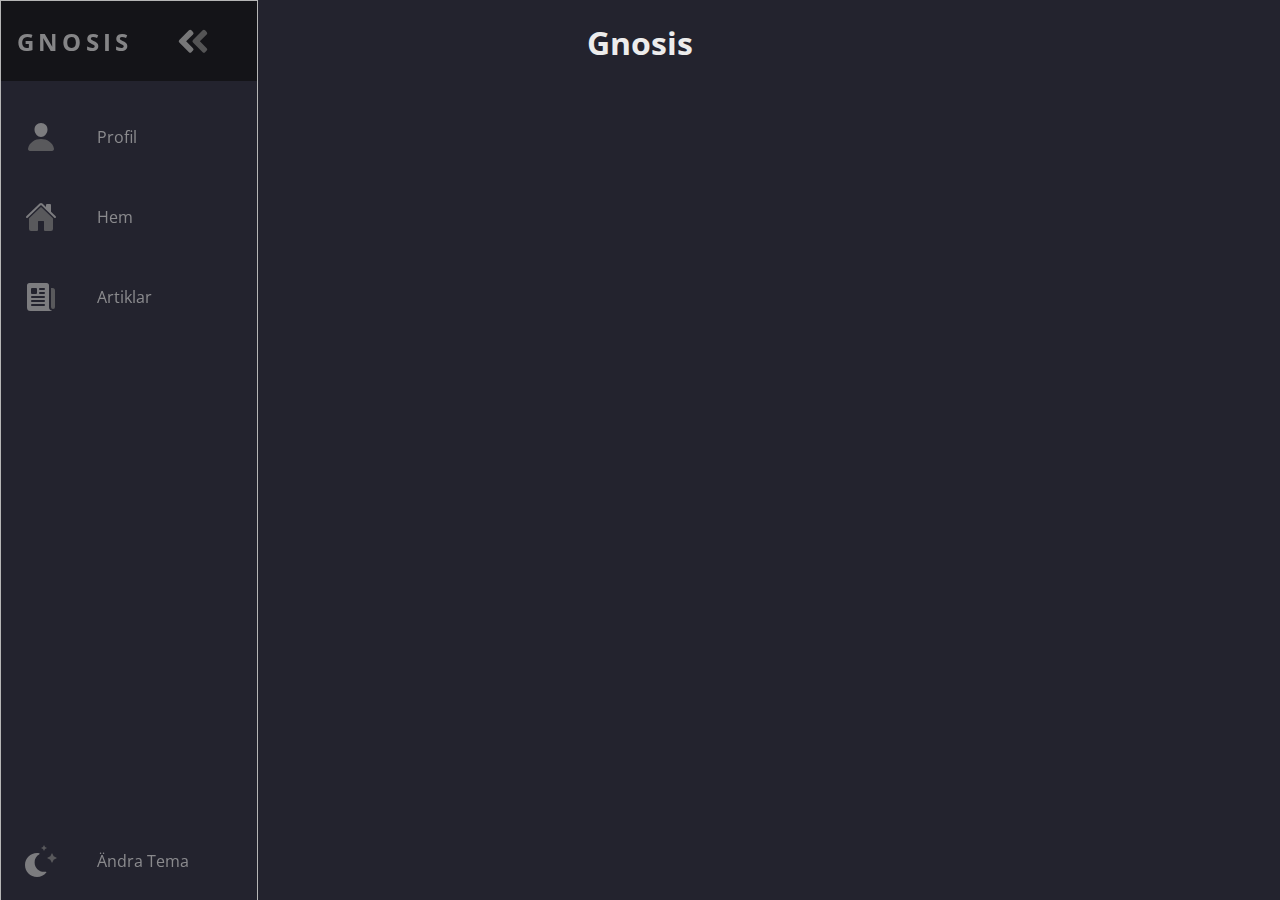
<file: index.html>
<!DOCTYPE html>

<html>
    <head>
        <meta name="viewport" content="width=device-width, initial-scale=1.0" />
        <script defer src="./theme.js"></script>
        <link rel="stylesheet" href="./style.css" />
        <link
          href="https://fonts.googleapis.com/css?family=Open+Sans:300,400,700&display=swap"
          rel="stylesheet"
        />
    </head>
    <body>
        <nav class="navbar">
            <ul class="navbar-nav">
                <li class="logo">
                <a href="#" class="nav-link">
                    <span class="link-text logo-text">Gnosis</span>
                    <svg
                    aria-hidden="true"
                    focusable="false"
                    data-prefix="fad"
                    data-icon="angle-double-right"
                    role="img"
                    xmlns="http://www.w3.org/2000/svg"
                    viewBox="0 0 448 512"
                    class="svg-inline--fa fa-angle-double-right fa-w-14 fa-5x"
                    >
                    <g class="fa-group">
                        <path
                        fill="currentColor"
                        d="M224 273L88.37 409a23.78 23.78 0 0 1-33.8 0L32 386.36a23.94 23.94 0 0 1 0-33.89l96.13-96.37L32 159.73a23.94 23.94 0 0 1 0-33.89l22.44-22.79a23.78 23.78 0 0 1 33.8 0L223.88 239a23.94 23.94 0 0 1 .1 34z"
                        class="fa-secondary"
                        ></path>
                        <path
                        fill="currentColor"
                        d="M415.89 273L280.34 409a23.77 23.77 0 0 1-33.79 0L224 386.26a23.94 23.94 0 0 1 0-33.89L320.11 256l-96-96.47a23.94 23.94 0 0 1 0-33.89l22.52-22.59a23.77 23.77 0 0 1 33.79 0L416 239a24 24 0 0 1-.11 34z"
                        class="fa-primary"
                        ></path>
                    </g>
                    </svg>
                </a>
                </li>

                <li class="nav-item">
                    <a href="#" class="nav-link">
                        <svg xmlns="http://www.w3.org/2000/svg" viewBox="0 0 512 512">
                        <g>
                            <path
                            fill="currentColor"
                            d="M432,480H80A31,31,0,0,1,55.8,468.87c-6.5-7.77-9.12-18.38-7.18-29.11C57.06,392.94,83.4,353.61,124.8,326c36.78-24.51,83.37-38,131.2-38s94.42,13.5,131.2,38c41.4,27.6,67.74,66.93,76.18,113.75,1.94,10.73-.68,21.34-7.18,29.11A31,31,0,0,1,432,480Z"
                            class="fa-secondary"
                            ></path>
                            <path
                            fill="currentColor"
                            d="M332.64,64.58C313.18,43.57,286,32,256,32c-30.16,0-57.43,11.5-76.8,32.38-19.58,21.11-29.12,49.8-26.88,80.78C156.76,206.28,203.27,256,256,256s99.16-49.71,103.67-110.82C361.94,114.48,352.34,85.85,332.64,64.58Z"
                            class="fa-primary"
                            ></path>
                        </g>
                        </svg>
                        <span class="link-text">Profil</span>
                    </a>
                </li>
        
                <li class="nav-item">
                    <a href="../index.html" class="nav-link">
                        <svg xmlns="http://www.w3.org/2000/svg" viewBox="0 0 512 512">
                            <g>
                                <path
                                    fill="currentColor"
                                    d="M261.56,101.28a8,8,0,0,0-11.06,0L66.4,277.15a8,8,0,0,0-2.47,5.79L63.9,448a32,32,0,0,0,32,32H192a16,16,0,0,0,16-16V328a8,8,0,0,1,8-8h80a8,8,0,0,1,8,8l0,136a16,16,0,0,0,16,16h96.06a32,32,0,0,0,32-32l0-165.06a8,8,0,0,0-2.47-5.79Z"
                                    class="fa-secondary"
                                ></path>
                                <path
                                    fill="currentColor"
                                    d="M490.91,244.15l-74.8-71.56,0-108.59a16,16,0,0,0-16-16h-48a16,16,0,0,0-16,16l0,32L278.19,40.62C272.77,35.14,264.71,32,256,32h0c-8.68,0-16.72,3.14-22.14,8.63L21.16,244.13c-6.22,6-7,15.87-1.34,22.37A16,16,0,0,0,43,267.56L250.5,69.28a8,8,0,0,1,11.06,0L469.08,267.56a16,16,0,0,0,22.59-.44C497.81,260.76,497.3,250.26,490.91,244.15Z"
                                    class="fa-primary"
                                ></path>
                            </g>
                        </svg>
                        <span class="link-text">Hem</span>
                    </a>
                </li>
        
                <li class="nav-item">
                <a href="./UttorkningenIAralsjön.html" class="nav-link">
                    <svg xmlns="http://www.w3.org/2000/svg" viewBox="0 0 512 512">
                    <g>
                        <path
                        fill="currentColor"
                        d="M439.91,112H416.09a.09.09,0,0,0-.09.09V416a32,32,0,0,0,32,32h0a32,32,0,0,0,32-32V152.09A40.09,40.09,0,0,0,439.91,112Z"
                        class="fa-secondary"
                        ></path>
                        <path
                        fill="currentColor"
                        d="M384,416V72a40,40,0,0,0-40-40H72A40,40,0,0,0,32,72V424a56,56,0,0,0,56,56H430.85a1.14,1.14,0,0,0,1.15-1.15h0a1.14,1.14,0,0,0-.85-1.1A64.11,64.11,0,0,1,384,416ZM96,128a16,16,0,0,1,16-16h64a16,16,0,0,1,16,16v64a16,16,0,0,1-16,16H112a16,16,0,0,1-16-16ZM304,400H112.45c-8.61,0-16-6.62-16.43-15.23A16,16,0,0,1,112,368H303.55c8.61,0,16,6.62,16.43,15.23A16,16,0,0,1,304,400Zm0-64H112.45c-8.61,0-16-6.62-16.43-15.23A16,16,0,0,1,112,304H303.55c8.61,0,16,6.62,16.43,15.23A16,16,0,0,1,304,336Zm0-64H112.45c-8.61,0-16-6.62-16.43-15.23A16,16,0,0,1,112,240H303.55c8.61,0,16,6.62,16.43,15.23A16,16,0,0,1,304,272Zm0-64H240.45c-8.61,0-16-6.62-16.43-15.23A16,16,0,0,1,240,176h63.55c8.61,0,16,6.62,16.43,15.23A16,16,0,0,1,304,208Zm0-64H240.45c-8.61,0-16-6.62-16.43-15.23A16,16,0,0,1,240,112h63.55c8.61,0,16,6.62,16.43,15.23A16,16,0,0,1,304,144Z"
                        class="fa-primary"
                        ></path>
                    </g>
                    </svg>
                    <span class="link-text">Artiklar</span>
                </a>
                </li>
        
                <li class="nav-item" id="themeButton">
                    <a href="#" class="nav-link">
                            <svg class="theme-icon" id="darkIcon" xmlns="http://www.w3.org/2000/svg" viewBox="0 0 512 512">
                                <g class="fa-group">
                                        <path
                                            fill="currentColor"
                                            d="M320 32L304 0l-16 32-32 16 32 16 16 32 16-32 32-16zm138.7 149.3L432 128l-26.7 53.3L352 208l53.3 26.7L432 288l26.7-53.3L512 208z"
                                            class="fa-secondary"
                                        ></path>
                                        <path
                                            fill="currentColor"
                                            d="M332.2 426.4c8.1-1.6 13.9 8 8.6 14.5a191.18 191.18 0 0 1-149 71.1C85.8 512 0 426 0 320c0-120 108.7-210.6 227-188.8 8.2 1.6 10.1 12.6 2.8 16.7a150.3 150.3 0 0 0-76.1 130.8c0 94 85.4 165.4 178.5 147.7z"
                                            class="fa-primary"
                                        ></path>
                                </g>
                            </svg>
                        <svg class="theme-icon" id="lightIcon" xmlns="http://www.w3.org/2000/svg" viewBox="0 0 512 512">
                            <g>
                                <path
                                    fill="currentColor"
                                    d="M502.42 240.5l-94.7-47.3 33.5-100.4c4.5-13.6-8.4-26.5-21.9-21.9l-100.4 33.5-47.41-94.8a17.31 17.31 0 0 0-31 0l-47.3 94.7L92.7 70.8c-13.6-4.5-26.5 8.4-21.9 21.9l33.5 100.4-94.7 47.4a17.31 17.31 0 0 0 0 31l94.7 47.3-33.5 100.5c-4.5 13.6 8.4 26.5 21.9 21.9l100.41-33.5 47.3 94.7a17.31 17.31 0 0 0 31 0l47.31-94.7 100.4 33.5c13.6 4.5 26.5-8.4 21.9-21.9l-33.5-100.4 94.7-47.3a17.33 17.33 0 0 0 .2-31.1zm-155.9 106c-49.91 49.9-131.11 49.9-181 0a128.13 128.13 0 0 1 0-181c49.9-49.9 131.1-49.9 181 0a128.13 128.13 0 0 1 0 181z"
                                    class="fa-secondary"
                                ></path>
                                <path
                                    fill="currentColor"
                                    d="M352 256a96 96 0 1 1-96-96 96.15 96.15 0 0 1 96 96z"
                                    class="fa-primary"
                                ></path>
                            </g>
                        </svg>
                        <svg class="theme-icon" id="solarIcon" xmlns="http://www.w3.org/2000/svg" viewBox="0 0 576 512">
                            <g>
                                <path
                                    fill="currentColor"
                                    d="M574.09 280.38L528.75 98.66a87.94 87.94 0 0 0-113.19-62.14l-15.25 5.08a16 16 0 0 0-10.12 20.25L395.25 77a16 16 0 0 0 20.22 10.13l13.19-4.39c10.87-3.63 23-3.57 33.15 1.73a39.59 39.59 0 0 1 20.38 25.81l38.47 153.83a276.7 276.7 0 0 0-81.22-12.47c-34.75 0-74 7-114.85 26.75h-73.18c-40.85-19.75-80.07-26.75-114.85-26.75a276.75 276.75 0 0 0-81.22 12.45l38.47-153.8a39.61 39.61 0 0 1 20.38-25.82c10.15-5.29 22.28-5.34 33.15-1.73l13.16 4.39A16 16 0 0 0 180.75 77l5.06-15.19a16 16 0 0 0-10.12-20.21l-15.25-5.08A87.95 87.95 0 0 0 47.25 98.65L1.91 280.38A75.35 75.35 0 0 0 0 295.86v70.25C0 429 51.59 480 115.19 480h37.12c60.28 0 110.38-45.94 114.88-105.37l2.93-38.63h35.76l2.93 38.63c4.5 59.43 54.6 105.37 114.88 105.37h37.12C524.41 480 576 429 576 366.13v-70.25a62.67 62.67 0 0 0-1.91-15.5zM203.38 369.8c-2 25.9-24.41 46.2-51.07 46.2h-37.12C87 416 64 393.63 64 366.11v-37.55a217.35 217.35 0 0 1 72.59-12.9 196.51 196.51 0 0 1 69.91 12.9zM512 366.13c0 27.5-23 49.87-51.19 49.87h-37.12c-26.69 0-49.1-20.3-51.07-46.2l-3.12-41.24a196.55 196.55 0 0 1 69.94-12.9A217.41 217.41 0 0 1 512 328.58z"
                                    class="fa-secondary"
                                ></path>
                                <path
                                    fill="currentColor"
                                    d="M64.19 367.9c0-.61-.19-1.18-.19-1.8 0 27.53 23 49.9 51.19 49.9h37.12c26.66 0 49.1-20.3 51.07-46.2l3.12-41.24c-14-5.29-28.31-8.38-42.78-10.42zm404-50l-95.83 47.91.3 4c2 25.9 24.38 46.2 51.07 46.2h37.12C489 416 512 393.63 512 366.13v-37.55a227.76 227.76 0 0 0-43.85-10.66z"
                                    class="fa-primary"
                                ></path>
                            </g>
                        </svg>
                        <span class="link-text">Ändra Tema</span>
                    </a>
                </li>
            </ul>
        </nav>
        <h1>Gnosis</h1>
    </body>

</html>
</file>
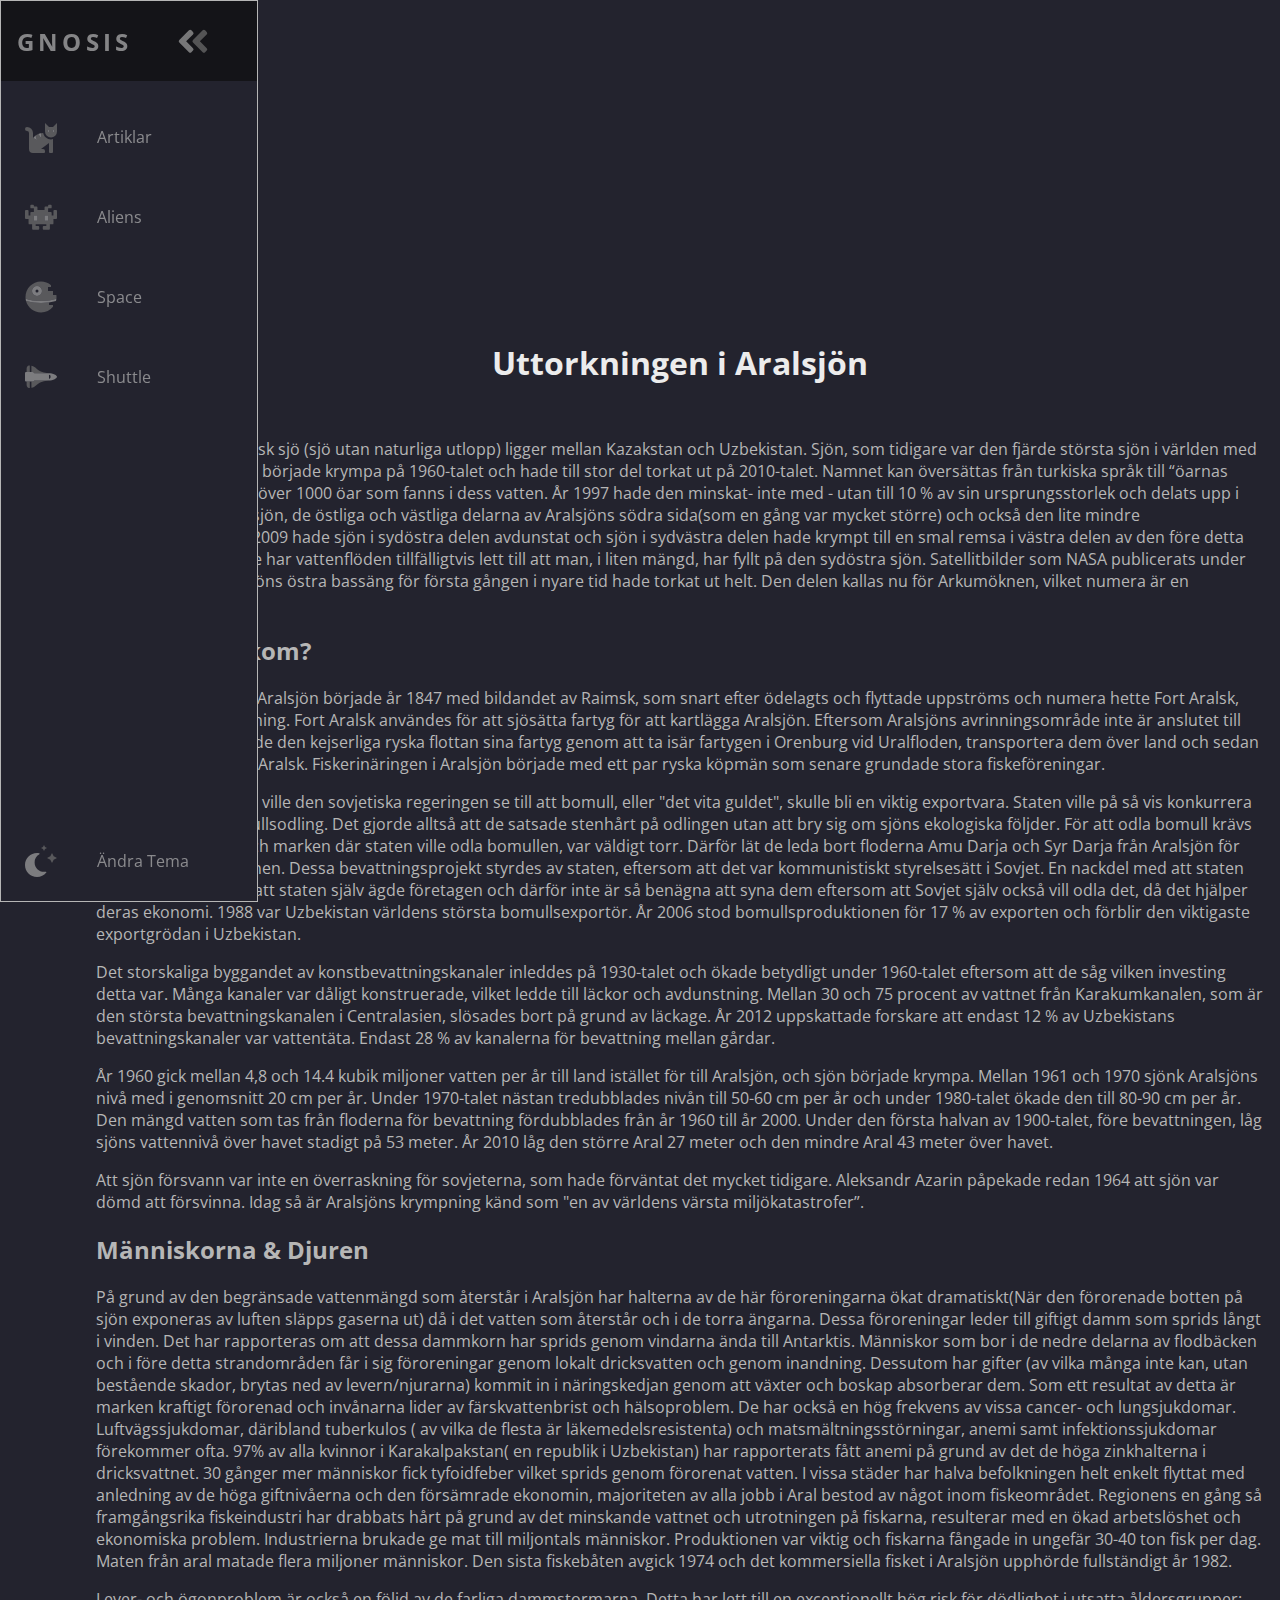
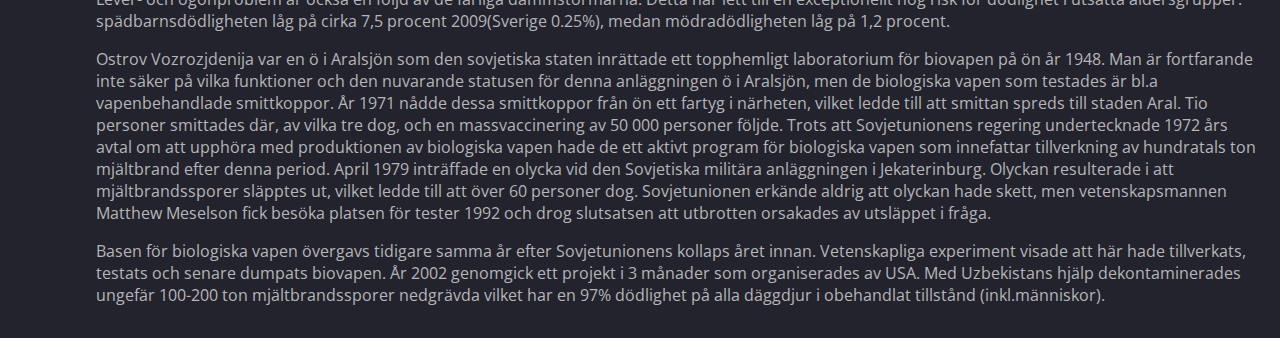
<file: artiklar/UttorkningenIAralsjön.html>
<!DOCTYPE html>

<html>
    <head>
        <meta name="viewport" content="width=device-width, initial-scale=1.0" />
        <script defer src="../theme.js"></script>
        <link rel="stylesheet" href="../style.css" />
        <link
          href="https://fonts.googleapis.com/css?family=Open+Sans:300,400,700&display=swap"
          rel="stylesheet"
        />
    </head>
      
    <body>
        <nav class="navbar">
          <ul class="navbar-nav">
            <li class="logo">
              <a href="#" class="nav-link">
                <span class="link-text logo-text">Gnosis</span>
                <svg
                  aria-hidden="true"
                  focusable="false"
                  data-prefix="fad"
                  data-icon="angle-double-right"
                  role="img"
                  xmlns="http://www.w3.org/2000/svg"
                  viewBox="0 0 448 512"
                  class="svg-inline--fa fa-angle-double-right fa-w-14 fa-5x"
                >
                  <g class="fa-group">
                    <path
                      fill="currentColor"
                      d="M224 273L88.37 409a23.78 23.78 0 0 1-33.8 0L32 386.36a23.94 23.94 0 0 1 0-33.89l96.13-96.37L32 159.73a23.94 23.94 0 0 1 0-33.89l22.44-22.79a23.78 23.78 0 0 1 33.8 0L223.88 239a23.94 23.94 0 0 1 .1 34z"
                      class="fa-secondary"
                    ></path>
                    <path
                      fill="currentColor"
                      d="M415.89 273L280.34 409a23.77 23.77 0 0 1-33.79 0L224 386.26a23.94 23.94 0 0 1 0-33.89L320.11 256l-96-96.47a23.94 23.94 0 0 1 0-33.89l22.52-22.59a23.77 23.77 0 0 1 33.79 0L416 239a24 24 0 0 1-.11 34z"
                      class="fa-primary"
                    ></path>
                  </g>
                </svg>
              </a>
            </li>
      
            <li class="nav-item">
              <a href="#" class="nav-link">
                <svg
                  aria-hidden="true"
                  focusable="false"
                  data-prefix="fad"
                  data-icon="cat"
                  role="img"
                  xmlns="http://www.w3.org/2000/svg"
                  viewBox="0 0 512 512"
                  class="svg-inline--fa fa-cat fa-w-16 fa-9x"
                >
                  <g class="fa-group">
                    <path
                      fill="currentColor"
                      d="M448 96h-64l-64-64v134.4a96 96 0 0 0 192 0V32zm-72 80a16 16 0 1 1 16-16 16 16 0 0 1-16 16zm80 0a16 16 0 1 1 16-16 16 16 0 0 1-16 16zm-165.41 16a204.07 204.07 0 0 0-34.59 2.89V272l-43.15-64.73a183.93 183.93 0 0 0-44.37 26.17L192 304l-60.94-30.47L128 272v-80a96.1 96.1 0 0 0-96-96 32 32 0 0 0 0 64 32 32 0 0 1 32 32v256a64.06 64.06 0 0 0 64 64h176a16 16 0 0 0 16-16v-16a32 32 0 0 0-32-32h-32l128-96v144a16 16 0 0 0 16 16h32a16 16 0 0 0 16-16V289.86a126.78 126.78 0 0 1-32 4.54c-61.81 0-113.52-44.05-125.41-102.4z"
                      class="fa-secondary"
                    ></path>
                    <path
                      fill="currentColor"
                      d="M376 144a16 16 0 1 0 16 16 16 16 0 0 0-16-16zm80 0a16 16 0 1 0 16 16 16 16 0 0 0-16-16zM131.06 273.53L192 304l-23.52-70.56a192.06 192.06 0 0 0-37.42 40.09zM256 272v-77.11a198.62 198.62 0 0 0-43.15 12.38z"
                      class="fa-primary"
                    ></path>
                  </g>
                </svg>
                <span class="link-text">Artiklar</span>
              </a>
            </li>
      
            <li class="nav-item">
              <a href="#" class="nav-link">
                <svg
                  aria-hidden="true"
                  focusable="false"
                  data-prefix="fad"
                  data-icon="alien-monster"
                  role="img"
                  xmlns="http://www.w3.org/2000/svg"
                  viewBox="0 0 576 512"
                  class="svg-inline--fa fa-alien-monster fa-w-18 fa-9x"
                >
                  <g class="fa-group">
                    <path
                      fill="currentColor"
                      d="M560,128H528a15.99954,15.99954,0,0,0-16,16v80H480V176a15.99954,15.99954,0,0,0-16-16H416V96h48a16.00079,16.00079,0,0,0,16-16V48a15.99954,15.99954,0,0,0-16-16H432a15.99954,15.99954,0,0,0-16,16V64H368a15.99954,15.99954,0,0,0-16,16v48H224V80a15.99954,15.99954,0,0,0-16-16H160V48a15.99954,15.99954,0,0,0-16-16H112A15.99954,15.99954,0,0,0,96,48V80a16.00079,16.00079,0,0,0,16,16h48v64H112a15.99954,15.99954,0,0,0-16,16v48H64V144a15.99954,15.99954,0,0,0-16-16H16A15.99954,15.99954,0,0,0,0,144V272a16.00079,16.00079,0,0,0,16,16H64v80a16.00079,16.00079,0,0,0,16,16h48v80a16.00079,16.00079,0,0,0,16,16h96a16.00079,16.00079,0,0,0,16-16V432a15.99954,15.99954,0,0,0-16-16H192V384H384v32H336a15.99954,15.99954,0,0,0-16,16v32a16.00079,16.00079,0,0,0,16,16h96a16.00079,16.00079,0,0,0,16-16V384h48a16.00079,16.00079,0,0,0,16-16V288h48a16.00079,16.00079,0,0,0,16-16V144A15.99954,15.99954,0,0,0,560,128ZM224,320H160V224h64Zm192,0H352V224h64Z"
                      class="fa-secondary"
                    ></path>
                    <path
                      fill="currentColor"
                      d="M160,320h64V224H160Zm192-96v96h64V224Z"
                      class="fa-primary"
                    ></path>
                  </g>
                </svg>
                <span class="link-text">Aliens</span>
              </a>
            </li>
      
            <li class="nav-item">
              <a href="#" class="nav-link">
                <svg
                  aria-hidden="true"
                  focusable="false"
                  data-prefix="fad"
                  data-icon="space-station-moon-alt"
                  role="img"
                  xmlns="http://www.w3.org/2000/svg"
                  viewBox="0 0 512 512"
                  class="svg-inline--fa fa-space-station-moon-alt fa-w-16 fa-5x"
                >
                  <g class="fa-group">
                    <path
                      fill="currentColor"
                      d="M501.70312,224H448V160H368V96h48V66.67383A246.86934,246.86934,0,0,0,256,8C119.03125,8,8,119.0332,8,256a250.017,250.017,0,0,0,1.72656,28.26562C81.19531,306.76953,165.47656,320,256,320s174.80469-13.23047,246.27344-35.73438A250.017,250.017,0,0,0,504,256,248.44936,248.44936,0,0,0,501.70312,224ZM192,240a80,80,0,1,1,80-80A80.00021,80.00021,0,0,1,192,240ZM384,343.13867A940.33806,940.33806,0,0,1,256,352c-87.34375,0-168.71094-11.46094-239.28906-31.73633C45.05859,426.01953,141.29688,504,256,504a247.45808,247.45808,0,0,0,192-91.0918V384H384Z"
                      class="fa-secondary"
                    ></path>
                    <path
                      fill="currentColor"
                      d="M256,320c-90.52344,0-174.80469-13.23047-246.27344-35.73438a246.11376,246.11376,0,0,0,6.98438,35.998C87.28906,340.53906,168.65625,352,256,352s168.71094-11.46094,239.28906-31.73633a246.11376,246.11376,0,0,0,6.98438-35.998C430.80469,306.76953,346.52344,320,256,320Zm-64-80a80,80,0,1,0-80-80A80.00021,80.00021,0,0,0,192,240Zm0-104a24,24,0,1,1-24,24A23.99993,23.99993,0,0,1,192,136Z"
                      class="fa-primary"
                    ></path>
                  </g>
                </svg>
                <span class="link-text">Space</span>
              </a>
            </li>
      
            <li class="nav-item">
              <a href="#" class="nav-link">
                <svg
                  aria-hidden="true"
                  focusable="false"
                  data-prefix="fad"
                  data-icon="space-shuttle"
                  role="img"
                  xmlns="http://www.w3.org/2000/svg"
                  viewBox="0 0 640 512"
                  class="svg-inline--fa fa-space-shuttle fa-w-20 fa-5x"
                >
                  <g class="fa-group">
                    <path
                      fill="currentColor"
                      d="M32 416c0 35.35 21.49 64 48 64h16V352H32zm154.54-232h280.13L376 168C243 140.59 222.45 51.22 128 34.65V160h18.34a45.62 45.62 0 0 1 40.2 24zM32 96v64h64V32H80c-26.51 0-48 28.65-48 64zm114.34 256H128v125.35C222.45 460.78 243 371.41 376 344l90.67-16H186.54a45.62 45.62 0 0 1-40.2 24z"
                      class="fa-secondary"
                    ></path>
                    <path
                      fill="currentColor"
                      d="M592.6 208.24C559.73 192.84 515.78 184 472 184H186.54a45.62 45.62 0 0 0-40.2-24H32c-23.2 0-32 10-32 24v144c0 14 8.82 24 32 24h114.34a45.62 45.62 0 0 0 40.2-24H472c43.78 0 87.73-8.84 120.6-24.24C622.28 289.84 640 272 640 256s-17.72-33.84-47.4-47.76zM488 296a8 8 0 0 1-8-8v-64a8 8 0 0 1 8-8c31.91 0 31.94 80 0 80z"
                      class="fa-primary"
                    ></path>
                  </g>
                </svg>
                <span class="link-text">Shuttle</span>
              </a>
            </li>
      
            <li class="nav-item" id="themeButton">
              <a href="#" class="nav-link">
                <svg
                  class="theme-icon"
                  id="darkIcon"
                  aria-hidden="true"
                  focusable="false"
                  data-prefix="fad"
                  data-icon="moon-stars"
                  role="img"
                  xmlns="http://www.w3.org/2000/svg"
                  viewBox="0 0 512 512"
                  class="svg-inline--fa fa-moon-stars fa-w-16 fa-7x"
                >
                  <g class="fa-group">
                    <path
                      fill="currentColor"
                      d="M320 32L304 0l-16 32-32 16 32 16 16 32 16-32 32-16zm138.7 149.3L432 128l-26.7 53.3L352 208l53.3 26.7L432 288l26.7-53.3L512 208z"
                      class="fa-secondary"
                    ></path>
                    <path
                      fill="currentColor"
                      d="M332.2 426.4c8.1-1.6 13.9 8 8.6 14.5a191.18 191.18 0 0 1-149 71.1C85.8 512 0 426 0 320c0-120 108.7-210.6 227-188.8 8.2 1.6 10.1 12.6 2.8 16.7a150.3 150.3 0 0 0-76.1 130.8c0 94 85.4 165.4 178.5 147.7z"
                      class="fa-primary"
                    ></path>
                  </g>
                </svg>
                <svg
                  class="theme-icon"
                  id="lightIcon"
                  aria-hidden="true"
                  focusable="false"
                  data-prefix="fad"
                  data-icon="sun"
                  role="img"
                  xmlns="http://www.w3.org/2000/svg"
                  viewBox="0 0 512 512"
                  class="svg-inline--fa fa-sun fa-w-16 fa-7x"
                >
                  <g class="fa-group">
                    <path
                      fill="currentColor"
                      d="M502.42 240.5l-94.7-47.3 33.5-100.4c4.5-13.6-8.4-26.5-21.9-21.9l-100.4 33.5-47.41-94.8a17.31 17.31 0 0 0-31 0l-47.3 94.7L92.7 70.8c-13.6-4.5-26.5 8.4-21.9 21.9l33.5 100.4-94.7 47.4a17.31 17.31 0 0 0 0 31l94.7 47.3-33.5 100.5c-4.5 13.6 8.4 26.5 21.9 21.9l100.41-33.5 47.3 94.7a17.31 17.31 0 0 0 31 0l47.31-94.7 100.4 33.5c13.6 4.5 26.5-8.4 21.9-21.9l-33.5-100.4 94.7-47.3a17.33 17.33 0 0 0 .2-31.1zm-155.9 106c-49.91 49.9-131.11 49.9-181 0a128.13 128.13 0 0 1 0-181c49.9-49.9 131.1-49.9 181 0a128.13 128.13 0 0 1 0 181z"
                      class="fa-secondary"
                    ></path>
                    <path
                      fill="currentColor"
                      d="M352 256a96 96 0 1 1-96-96 96.15 96.15 0 0 1 96 96z"
                      class="fa-primary"
                    ></path>
                  </g>
                </svg>
                <svg
                  class="theme-icon"
                  id="solarIcon"
                  aria-hidden="true"
                  focusable="false"
                  data-prefix="fad"
                  data-icon="sunglasses"
                  role="img"
                  xmlns="http://www.w3.org/2000/svg"
                  viewBox="0 0 576 512"
                  class="svg-inline--fa fa-sunglasses fa-w-18 fa-7x"
                >
                  <g class="fa-group">
                    <path
                      fill="currentColor"
                      d="M574.09 280.38L528.75 98.66a87.94 87.94 0 0 0-113.19-62.14l-15.25 5.08a16 16 0 0 0-10.12 20.25L395.25 77a16 16 0 0 0 20.22 10.13l13.19-4.39c10.87-3.63 23-3.57 33.15 1.73a39.59 39.59 0 0 1 20.38 25.81l38.47 153.83a276.7 276.7 0 0 0-81.22-12.47c-34.75 0-74 7-114.85 26.75h-73.18c-40.85-19.75-80.07-26.75-114.85-26.75a276.75 276.75 0 0 0-81.22 12.45l38.47-153.8a39.61 39.61 0 0 1 20.38-25.82c10.15-5.29 22.28-5.34 33.15-1.73l13.16 4.39A16 16 0 0 0 180.75 77l5.06-15.19a16 16 0 0 0-10.12-20.21l-15.25-5.08A87.95 87.95 0 0 0 47.25 98.65L1.91 280.38A75.35 75.35 0 0 0 0 295.86v70.25C0 429 51.59 480 115.19 480h37.12c60.28 0 110.38-45.94 114.88-105.37l2.93-38.63h35.76l2.93 38.63c4.5 59.43 54.6 105.37 114.88 105.37h37.12C524.41 480 576 429 576 366.13v-70.25a62.67 62.67 0 0 0-1.91-15.5zM203.38 369.8c-2 25.9-24.41 46.2-51.07 46.2h-37.12C87 416 64 393.63 64 366.11v-37.55a217.35 217.35 0 0 1 72.59-12.9 196.51 196.51 0 0 1 69.91 12.9zM512 366.13c0 27.5-23 49.87-51.19 49.87h-37.12c-26.69 0-49.1-20.3-51.07-46.2l-3.12-41.24a196.55 196.55 0 0 1 69.94-12.9A217.41 217.41 0 0 1 512 328.58z"
                      class="fa-secondary"
                    ></path>
                    <path
                      fill="currentColor"
                      d="M64.19 367.9c0-.61-.19-1.18-.19-1.8 0 27.53 23 49.9 51.19 49.9h37.12c26.66 0 49.1-20.3 51.07-46.2l3.12-41.24c-14-5.29-28.31-8.38-42.78-10.42zm404-50l-95.83 47.91.3 4c2 25.9 24.38 46.2 51.07 46.2h37.12C489 416 512 393.63 512 366.13v-37.55a227.76 227.76 0 0 0-43.85-10.66z"
                      class="fa-primary"
                    ></path>
                  </g>
                </svg>
                <span class="link-text">Ändra Tema</span>
              </a>
            </li>
          </ul>
        </nav>

        <main style="
        background-image: linear-gradient(rgba(0,0,0,0), var(--bg-primary)), url('https://i.imgur.com/pLysMmp.png');">
            <h1>Uttorkningen i Aralsjön</h1>
      
            <p>Aralsjön, en endorheisk sjö (sjö utan naturliga utlopp) ligger mellan Kazakstan och Uzbekistan. Sjön, som tidigare var den fjärde största sjön i världen med en yta på 68 000 km2, började krympa på 1960-talet och hade till stor del torkat ut på 2010-talet. Namnet kan översättas från turkiska språk till “öarnas hav” och syftar på de över 1000 öar som fanns i dess vatten. År 1997 hade den minskat- inte med - utan till 10 % av sin ursprungsstorlek och delats upp i fyra sjöar: norra Aralsjön, de östliga och västliga delarna av Aralsjöns södra sida(som en gång var mycket större) och också den lite mindre Barsakelmesjön. Vid 2009 hade sjön i sydöstra delen avdunstat och sjön i sydvästra delen hade krympt till en smal remsa i västra delen av den före detta södra sjön. På sistone har vattenflöden tillfälligtvis lett till att man, i liten mängd, har fyllt på den sydöstra sjön. Satellitbilder som NASA publicerats under 2014 visade att Aralsjöns östra bassäng för första gången i nyare tid hade torkat ut helt. Den delen kallas nu för Arkumöknen, vilket numera är en fartygskyrkogård.
            </p>

            <h2>Vilka står bakom?</h2>
            
            <p>Den ryska närvaron i Aralsjön började år 1847 med bildandet av Raimsk, som snart efter ödelagts och flyttade uppströms och numera hette Fort Aralsk, nära Syr Daryas mynning. Fort Aralsk användes för att sjösätta fartyg för att kartlägga Aralsjön. Eftersom Aralsjöns avrinningsområde inte är anslutet till andra floder, placerade den kejserliga ryska flottan sina fartyg genom att ta isär fartygen i Orenburg vid Uralfloden, transportera dem över land och sedan sätta ihop dem igen i Aralsk. Fiskerinäringen i Aralsjön började med ett par ryska köpmän som senare grundade stora fiskeföreningar.
            </p>

            <p>I början av 1960-talet, ville den sovjetiska regeringen se till att bomull, eller "det vita guldet", skulle bli en viktig exportvara. Staten ville på så vis konkurrera och slå ut USAs bomullsodling. Det gjorde alltså att de satsade stenhårt på odlingen utan att bry sig om sjöns ekologiska följder. För att odla bomull krävs det mycket vatten. Och marken där staten ville odla bomullen, var väldigt torr. Därför lät de leda bort floderna Amu Darja och Syr Darja från Aralsjön för att konstbevattna öknen. Dessa bevattningsprojekt styrdes av staten, eftersom att det var kommunistiskt styrelsesätt i Sovjet. En nackdel med att staten var kommunistisk är att staten själv ägde företagen och därför inte är så benägna att syna dem eftersom att Sovjet själv också vill odla det, då det hjälper deras ekonomi. 1988 var Uzbekistan världens största bomullsexportör. År 2006 stod bomullsproduktionen för 17 % av exporten och förblir den viktigaste exportgrödan i Uzbekistan.
            </p>

            <p>Det storskaliga byggandet av konstbevattningskanaler inleddes på 1930-talet och ökade betydligt under 1960-talet eftersom att de såg vilken investing detta var. Många kanaler var dåligt konstruerade, vilket ledde till läckor och avdunstning. Mellan 30 och 75 procent av vattnet från Karakumkanalen, som är den största bevattningskanalen i Centralasien, slösades bort på grund av läckage. År 2012 uppskattade forskare att endast 12 % av Uzbekistans bevattningskanaler var vattentäta. Endast 28 % av kanalerna för bevattning mellan gårdar.
            </p>
            
            <p>År 1960 gick mellan 4,8 och 14.4 kubik miljoner vatten per år till land istället för till Aralsjön, och sjön började krympa. Mellan 1961 och 1970 sjönk Aralsjöns nivå med i genomsnitt 20 cm per år. Under 1970-talet nästan tredubblades nivån till 50-60 cm per år och under 1980-talet ökade den till 80-90 cm per år. Den mängd vatten som tas från floderna för bevattning fördubblades från år 1960 till år 2000. Under den första halvan av 1900-talet, före bevattningen, låg sjöns vattennivå över havet stadigt på 53 meter. År 2010 låg den större Aral 27 meter och den mindre Aral 43 meter över havet.
            </p>
            
            <p>Att sjön försvann var inte en överraskning för sovjeterna, som hade förväntat det mycket tidigare. Aleksandr Azarin påpekade redan 1964 att sjön var dömd att försvinna. Idag så är Aralsjöns krympning känd som "en av världens värsta miljökatastrofer”.
            </p>
            
            <h2>Människorna & Djuren</h2>
            
            <p>På grund av den begränsade vattenmängd som återstår i Aralsjön har halterna av de här föroreningarna ökat dramatiskt(När den förorenade botten på sjön exponeras av luften släpps gaserna ut) då i det vatten som återstår och i de torra ängarna. Dessa föroreningar leder till giftigt damm som sprids långt i vinden. Det har rapporteras om att dessa dammkorn har sprids genom vindarna ända till Antarktis. Människor som bor i de nedre delarna av flodbäcken och i före detta strandområden får i sig föroreningar genom lokalt dricksvatten och genom inandning. Dessutom har gifter (av vilka många inte kan, utan bestående skador, brytas ned av levern/njurarna) kommit in i näringskedjan genom att växter och boskap absorberar dem. Som ett resultat av detta är marken kraftigt förorenad och invånarna lider av färskvattenbrist och hälsoproblem. De har också en hög frekvens av vissa cancer- och lungsjukdomar. Luftvägssjukdomar, däribland tuberkulos ( av vilka de flesta är läkemedelsresistenta) och matsmältningsstörningar, anemi samt infektionssjukdomar förekommer ofta. 97% av alla kvinnor i Karakalpakstan( en republik i Uzbekistan) har rapporterats fått anemi på grund av det de höga zinkhalterna i dricksvattnet. 30 gånger mer människor fick tyfoidfeber vilket sprids genom förorenat vatten. I vissa städer har halva befolkningen helt enkelt flyttat med anledning av de höga giftnivåerna och den försämrade ekonomin, majoriteten av alla jobb i Aral bestod av något inom fiskeområdet. Regionens en gång så framgångsrika fiskeindustri har drabbats hårt på grund av det minskande vattnet och utrotningen på fiskarna, resulterar med en ökad arbetslöshet och ekonomiska problem. Industrierna brukade ge mat till miljontals människor. Produktionen var viktig och fiskarna fångade in ungefär 30-40 ton fisk per dag. Maten från aral matade flera miljoner människor. Den sista fiskebåten avgick 1974 och det kommersiella fisket i Aralsjön upphörde fullständigt år 1982.
            </p>

            <p>Lever- och ögonproblem är också en följd av de farliga dammstormarna. Detta har lett till en exceptionellt hög risk för dödlighet i utsatta åldersgrupper: spädbarnsdödligheten låg på cirka 7,5 procent 2009(Sverige 0.25%), medan mödradödligheten låg på 1,2 procent.
            </p>

            <p>Ostrov Vozrozjdenija var en ö i Aralsjön som den sovjetiska staten inrättade ett topphemligt laboratorium för biovapen på ön år 1948. Man är fortfarande inte säker på vilka funktioner och den nuvarande statusen för denna anläggningen ö i Aralsjön, men de biologiska vapen som testades är bl.a vapenbehandlade smittkoppor. År 1971 nådde dessa smittkoppor från ön ett fartyg i närheten, vilket ledde till att smittan spreds till staden Aral. Tio personer smittades där, av vilka tre dog, och en massvaccinering av 50 000 personer följde. Trots att Sovjetunionens regering undertecknade 1972 års avtal om att upphöra med produktionen av biologiska vapen hade de ett aktivt program för biologiska vapen som innefattar tillverkning av hundratals ton mjältbrand efter denna period. April 1979 inträffade en olycka vid den Sovjetiska militära anläggningen i Jekaterinburg. Olyckan resulterade i att mjältbrandssporer släpptes ut, vilket ledde till att över 60 personer dog. Sovjetunionen erkände aldrig att olyckan hade skett, men vetenskapsmannen Matthew Meselson fick besöka platsen för tester 1992 och drog slutsatsen att utbrotten orsakades av utsläppet i fråga.
            </p>

            <p>Basen för biologiska vapen övergavs tidigare samma år efter Sovjetunionens kollaps året innan. Vetenskapliga experiment visade att här hade tillverkats, testats och senare dumpats biovapen. År 2002 genomgick ett projekt i 3 månader som organiserades av USA. Med Uzbekistans hjälp dekontaminerades ungefär 100-200 ton mjältbrandssporer nedgrävda vilket har en 97% dödlighet på alla däggdjur i obehandlat tillstånd (inkl.människor).
            </p>
        </main>
    </body>
</html>
</file>
<file: style.css>
:root {
    font-size: 16px;
    font-family: 'Open Sans';
    --text-primary: #b6b6b6;
    --text-secondary: #ececec;
    --bg-primary: #23232e;
    --bg-secondary: #141418;
    --transition-speed: 600ms;
    
}

body {
    background: var(--bg-primary);
    color: var(--text-primary);
    margin: 0;
    padding: 0;
    -ms-overflow-style: none;
    scrollbar-width: none;
}

body::-webkit-scrollbar {
    display: none;
}

h1{
    color: var(--text-secondary);
    text-align: center;
    padding-bottom: 2rem;
}


main {
    margin-left: 5rem;
    padding: 1rem;
    padding-top: 25vmax; 
    background-repeat: no-repeat;
    background-size: auto 30vmax;
}

a{
    text-decoration: none;
    color: var(--text-primary);
}

a:visited, a:hover{
    color: var(--text-secondary)
}



.navbar {
    position: fixed;
    background-color: var(--bg-primary);
    transition: width 600ms ease;
    overflow-y: scroll;
    border: 1px solid var(--text-primary);
    -ms-overflow-style: none;
    scrollbar-width: none;
}
.navbar::-webkit-scrollbar{
    display: none;
}

.navbar-nav {
    list-style: none;
    padding: 0;
    margin: 0;
    display: flex;
    flex-direction: column;
    align-items: center;
    height: 100%;
}

.nav-item {
    width: 100%;
}

.nav-item:last-child {
    margin-top: auto;
}

.nav-link {
    display: flex;
    align-items: center;
    height: 5rem;
    color: var(--text-primary);
    text-decoration: none;
    filter: grayscale(100%) opacity(0.7);
    transition: var(--transition-speed);
}

.nav-link:hover {
    filter: grayscale(0%) opacity(1);
    background: var(--bg-secondary);
    color: var(--text-secondary);
}

.link-text {
    display: none;
    margin-left: 1rem;
}

.nav-link svg {
    width: 2rem;
    min-width: 2rem;
    margin: 0 1.5rem;
}

.fa-primary {
    color: #ff7eee;
}

.fa-secondary {
    color: #df49a6;
}

.fa-primary, .fa-secondary {
    transition: var(--transition-speed);
}

.logo {
    font-weight: bold;
    text-transform: uppercase;
    margin-bottom: 1rem;
    text-align: center;
    color: var(--text-secondary);
    background: var(--bg-secondary);
    font-size: 1.5rem;
    letter-spacing: 0.3ch;
    width: 100%;
}

.logo svg {
    transform: rotate(0deg);
    transition: var(--transition-speed);
}

.logo-text {
    display: inline;
    position: absolute;
    left: -999px;
    transition: var(--transition-speed);
}

.navbar:hover .logo svg {
    transform: rotate(-180deg);
}

/* Small screens */
@media only screen and (max-width: 600px) {
    .navbar {
        bottom: 0;
        width: 100vw;
        height: 5rem;
    }

    .logo {
        display: none;
    }

    .navbar-nav {
        flex-direction: row;
    }

    .nav-link {
        justify-content: center;
    }

    main {
        margin: 0;
    }
}

/* Large screens */
@media only screen and (min-width: 600px) {
    .navbar {
        top: 0;
        width: 5rem;
        height: 100vh;
    }

    .navbar:hover {
        width: 16rem;
    }

    .navbar:hover .link-text {
        display: inline;
    }

    .navbar:hover .logo svg
    {
        margin-left: 11rem;
    }

    .navbar:hover .logo-text
    {
        left: 0px;
    }
}

.dark {
    --text-primary: #b6b6b6;
    --text-secondary: #ececec;
    --bg-primary: #23232e;
    --bg-secondary: #141418;
}

.light {
    --text-primary: #1f1f1f;
    --text-secondary: #000000;
    --bg-primary: #ffffff;
    --bg-secondary: #e4e4e4;
}

.solar {
    --text-primary: #576e75;
    --text-secondary: #35535c;
    --bg-primary: #fdf6e3;
    --bg-secondary: #f5e5b8;
}

.theme-icon {
    display: none;
}

.dark #darkIcon {
    display: block;
}

.light #lightIcon {
    display: block;
}

.solar #solarIcon {
    display: block;
}
</file>
